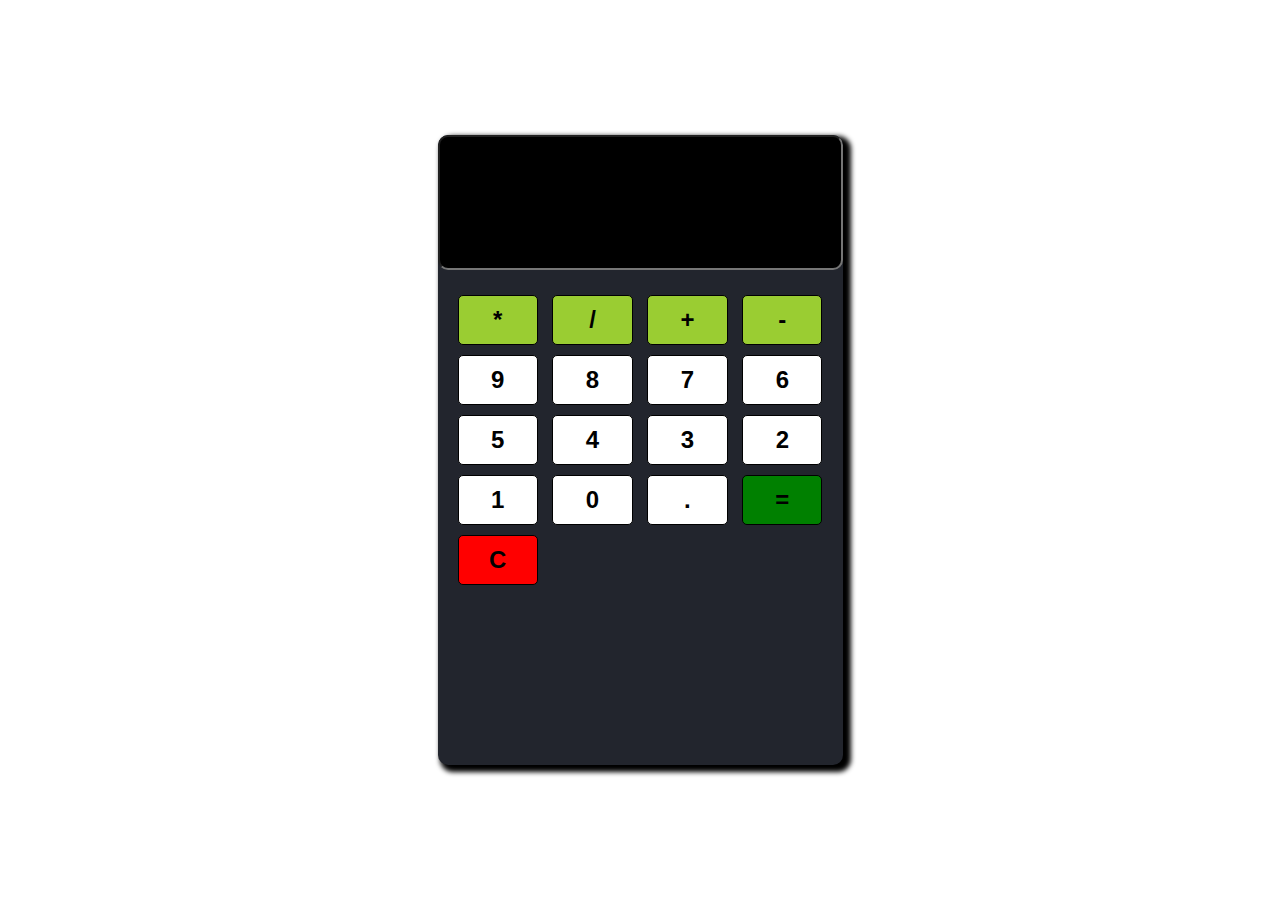
<file: Calculator/index.html>
<!DOCTYPE html>
<html lang="en">

<head>
    <meta charset="UTF-8">
    <meta http-equiv="X-UA-Compatible" content="IE=edge">
    <meta name="viewport" content="width=device-width, initial-scale=1.0">
    <title>Calculator</title>
    <link rel="stylesheet" href="style.css">

</head>

<body>
    <section class="calculation">
        <form action="">
            <input type="text" class="screen">
        </form>
        <div class="button">
            <button type=button class="btn btn-yellow" data-num="*">*</button>
            <button type=button class="btn btn-yellow" data-num="/">/</button>
            <button type=button class="btn btn-yellow" data-num="+">+</button>
            <button type=button class="btn btn-yellow" data-num="-">-</button>

            <button type=button class="btn btn-gray" data-num="9">9</button>
            <button type=button class="btn btn-gray" data-num="8">8</button>
            <button type=button class="btn btn-gray" data-num="7">7</button>
            <button type=button class="btn btn-gray" data-num="6">6</button>
            <button type=button class="btn btn-gray" data-num="5">5</button>
            <button type=button class="btn btn-gray" data-num="4">4</button>
            <button type=button class="btn btn-gray" data-num="3">3</button>
            <button type=button class="btn btn-gray" data-num="2">2</button>
            <button type=button class="btn btn-gray" data-num="1">1</button>
            <button type=button class="btn btn-gray" data-num="0">0</button>
            <button type=button class="btn btn-gray" data-num=".">.</button>

            <button type=button class="btn btn-eqaul">=</button>

            <button type=button class="btn btn-Clean">C</button>
        </div>
    </section>
    <script src="script.js"></script>
</body>

</html>
</file>
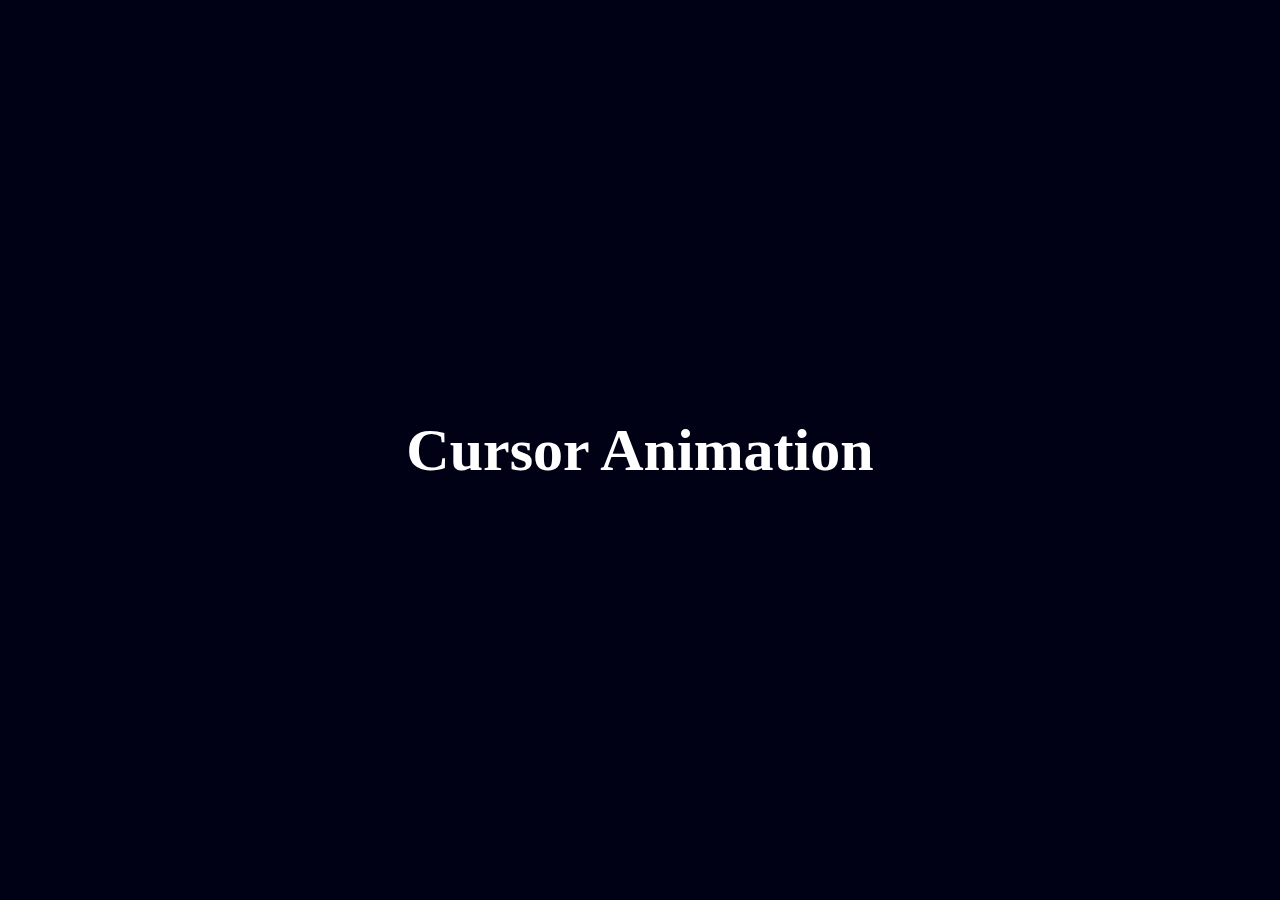
<file: Curser Animation/index.html>
<!DOCTYPE html>
<html lang="en">
<head>
    <meta charset="UTF-8">
    <meta http-equiv="X-UA-Compatible" content="IE=edge">
    <meta name="viewport" content="width=device-width, initial-scale=1.0">
    <title>Curser Animation</title>
    <link rel="stylesheet" href="style.css">
</head>
<body>
    <div class="cursor"></div>
    <section class="main">
        <h1>Cursor Animation</h1>
    </section>
    <script src="script.js"></script>
</body>
</html>
</file>
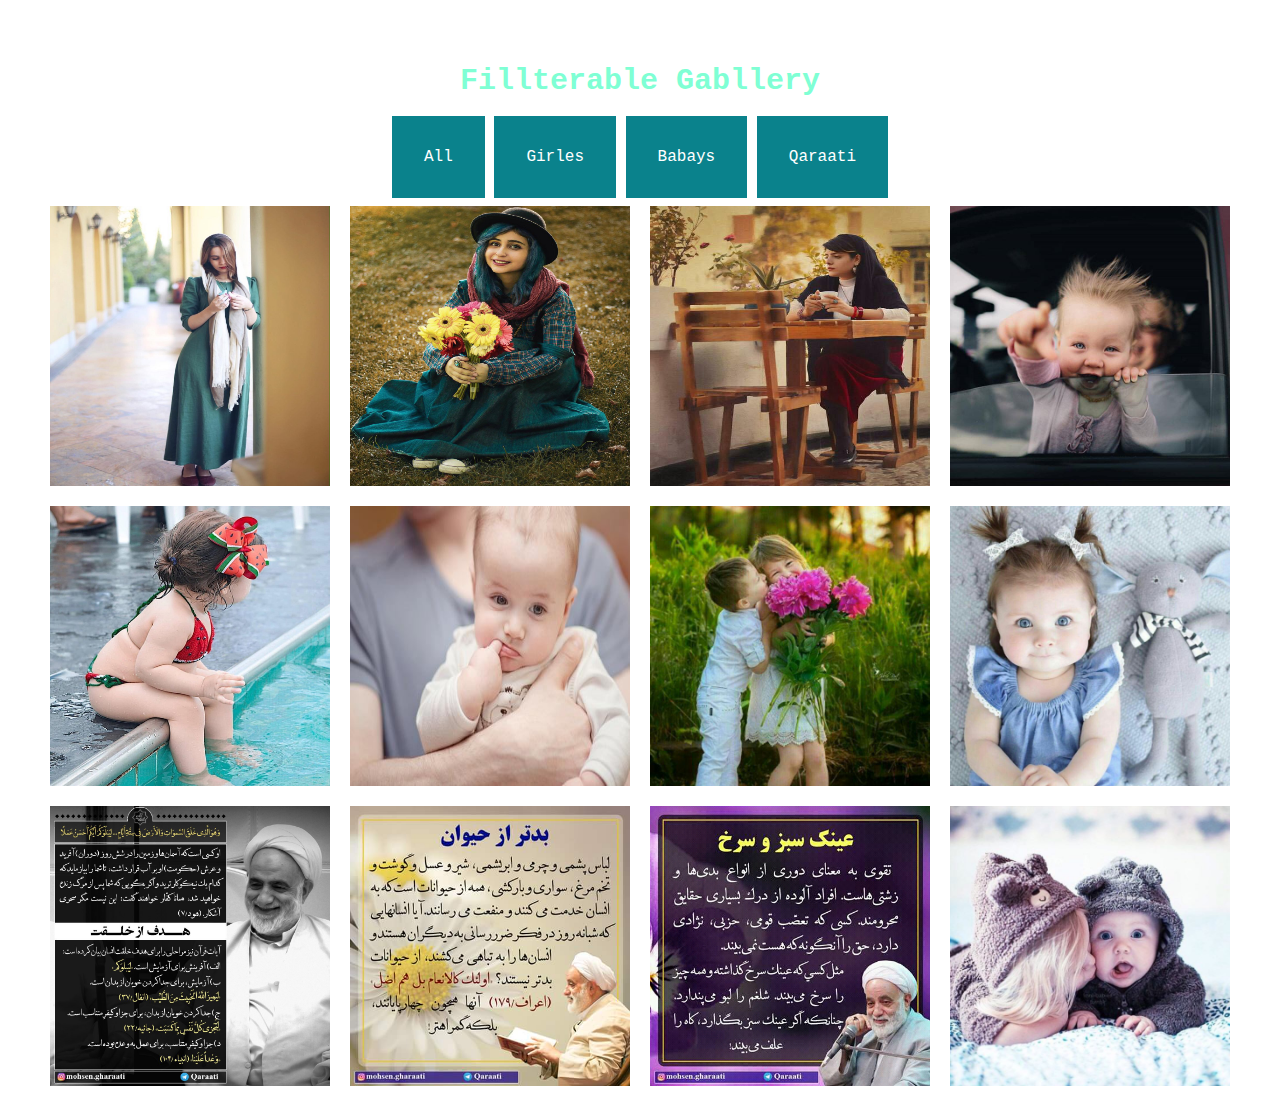
<file: Image Gallery/index.html>
<!DOCTYPE html>
<html lang="en">

<head>
    <meta charset="UTF-8">
    <meta http-equiv="X-UA-Compatible" content="IE=edge">
    <meta name="viewport" content="width=device-width, initial-scale=1.0">
    <title>Image Gallery</title>
    <link rel="stylesheet" href="style.css">
</head>

<body>
    <div class="container">
        <h2>Fillterable Gabllery</h2>

        <div class="nav">
            <a href="#" data-filter="All" class="btn">All</a>
            <a href="#" data-filter="girle" class="btn">Girles</a>
            <a href="#" data-filter="babay" class="btn">Babays</a>
            <a href="#" data-filter="qaraati" class="btn">Qaraati</a>

        </div>
        <div class="img-box">
            <div class="images girle">
                <img src="img/girle (1).jpg" alt="">
                <img src="img/girle (2).jpg" alt="">
                <img src="img/girle (3).jpg" alt="">
                <img src="img/baby (7).jpg" alt="">

            </div>
            <div class="images babay">
                <img src="img/baby (1).jpg" alt="">
                <img src="img/baby (2).jpg" alt="">
                <img src="img/baby (3).jpg" alt="">
                <img src="img/baby (4).jpg" alt="">
            </div>
            <div class="images qaraati">
                <img src="img/qraati (1).jpg" alt="">
                <img src="img/qraati (2).jpg" alt="">
                <img src="img/qraati (3).jpg" alt="">
                <img src="img/baby (6).jpg" alt="">

            </div>
        </div>
    </div>
    <!-- script -->
    <script src="script.js"></script>
</body>

</html>
</file>
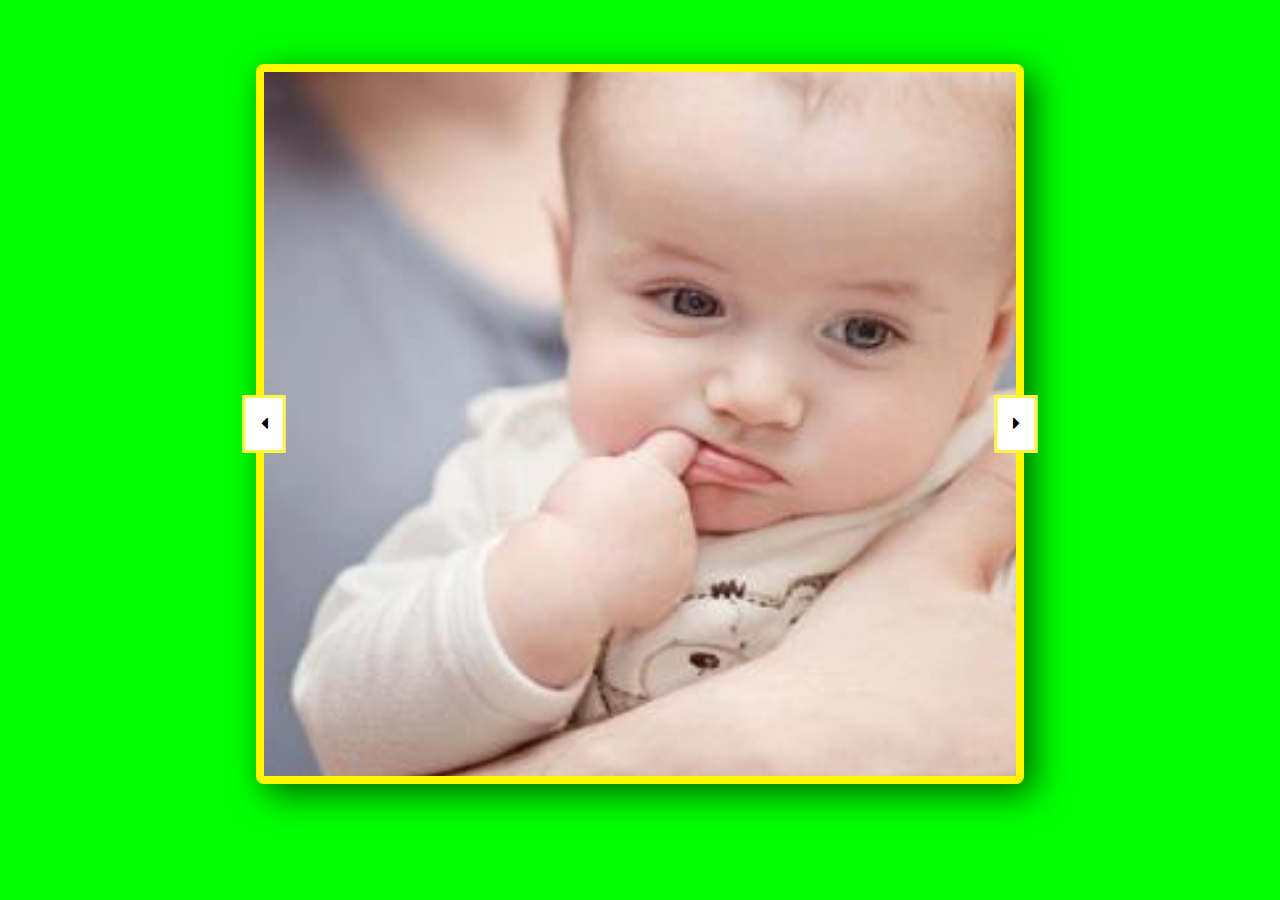
<file: Image Slider/index.html>
<!DOCTYPE html>
<html lang="en">
<head>
    <meta charset="UTF-8">
    <meta http-equiv="X-UA-Compatible" content="IE=edge">
    <meta name="viewport" content="width=device-width, initial-scale=1.0">
    <title>Image Slider</title>
    <link rel="stylesheet" href="style.css">
    <link rel="stylesheet" href="font-awesome/css/font-awesome.min.css">
</head>
<body>
    <div class="imag-container">
      
        <a class="btn btn-left"> <i class="fa fa-caret-left"></i></a>
        <a class="btn btn-right "> <i class="fa fa-caret-right"></i></a>

    </div>
    <script src="script.js"></script>
</body>
</html>
</file>
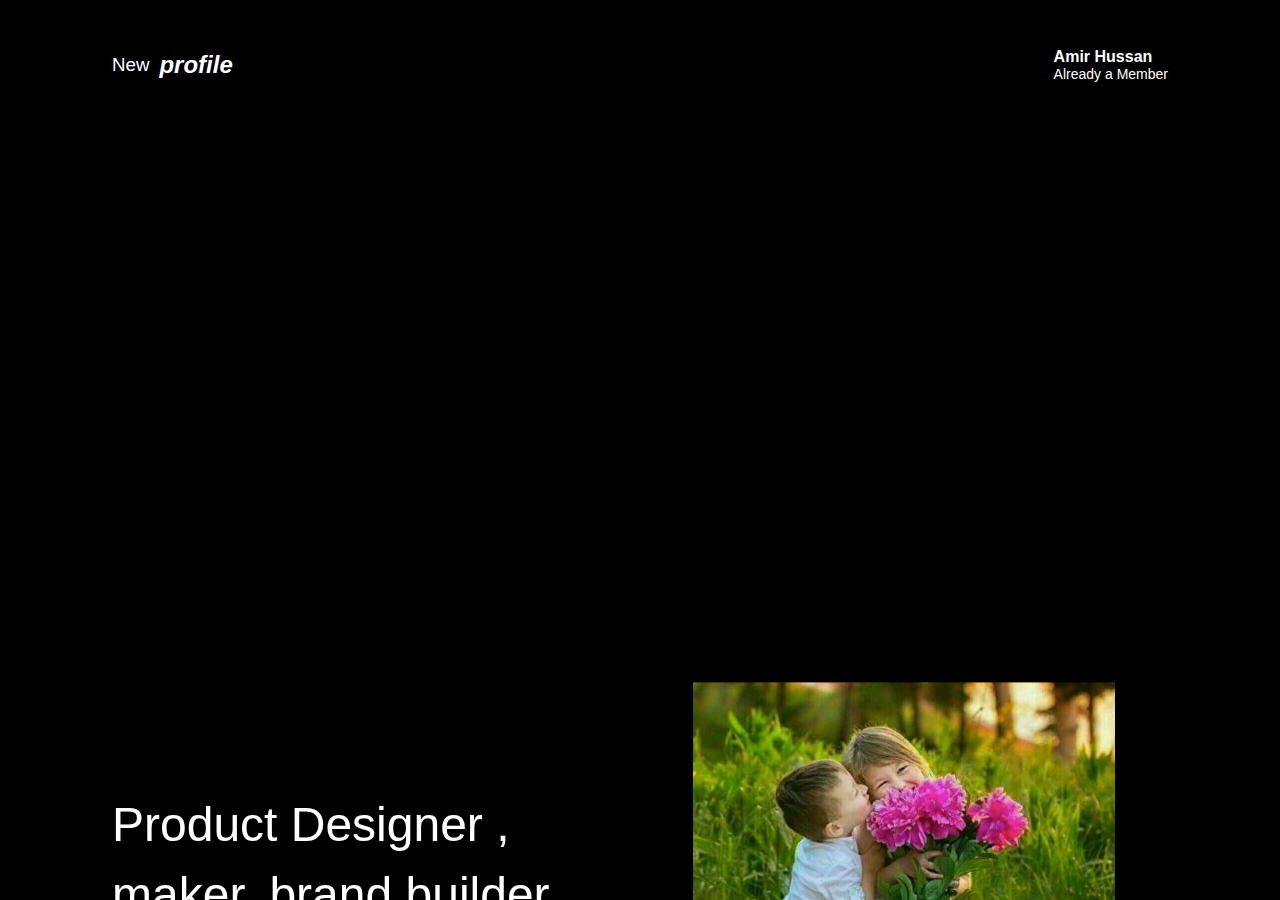
<file: Page Transition/index.html>
<!DOCTYPE html>
<html lang="en">
<head>
    <meta charset="UTF-8">
    <meta http-equiv="X-UA-Compatible" content="IE=edge">
    <meta name="viewport" content="width=device-width, initial-scale=1.0">
    <title>Page Transition</title>
    <link rel="stylesheet" href="style.css">
</head>
<body>
    <div class="wrapper">
        <div class="nav">
            <div class="left">
                <h3>New</h3>
                <h2>profile</h2>
            </div>
            <div class="right">
                <h2>Amir Hussan</h2>
                <p>Already a Member</p>
            </div>
        </div>

        <div class="intro">
            <div class="hero">
                <div class="left-hero">
                    <h1>Product Designer ,<br> maker, brand builder <br>and type lover;</h1>
                </div>
                <div class="right-hero">
                    <img src="baby (3).jpg" alt="">
                </div>
            </div>
        </div>
    </div>
    <div class="slider"></div>
    <script src="https://cdnjs.cloudflare.com/ajax/libs/gsap/3.11.3/gsap.min.js" integrity="sha512-gmwBmiTVER57N3jYS3LinA9eb8aHrJua5iQD7yqYCKa5x6Jjc7VDVaEA0je0Lu0bP9j7tEjV3+1qUm6loO99Kw==" crossorigin="anonymous" referrerpolicy="no-referrer"></script>
    <script src="script.js"></script>
</body>
</html>
</file>
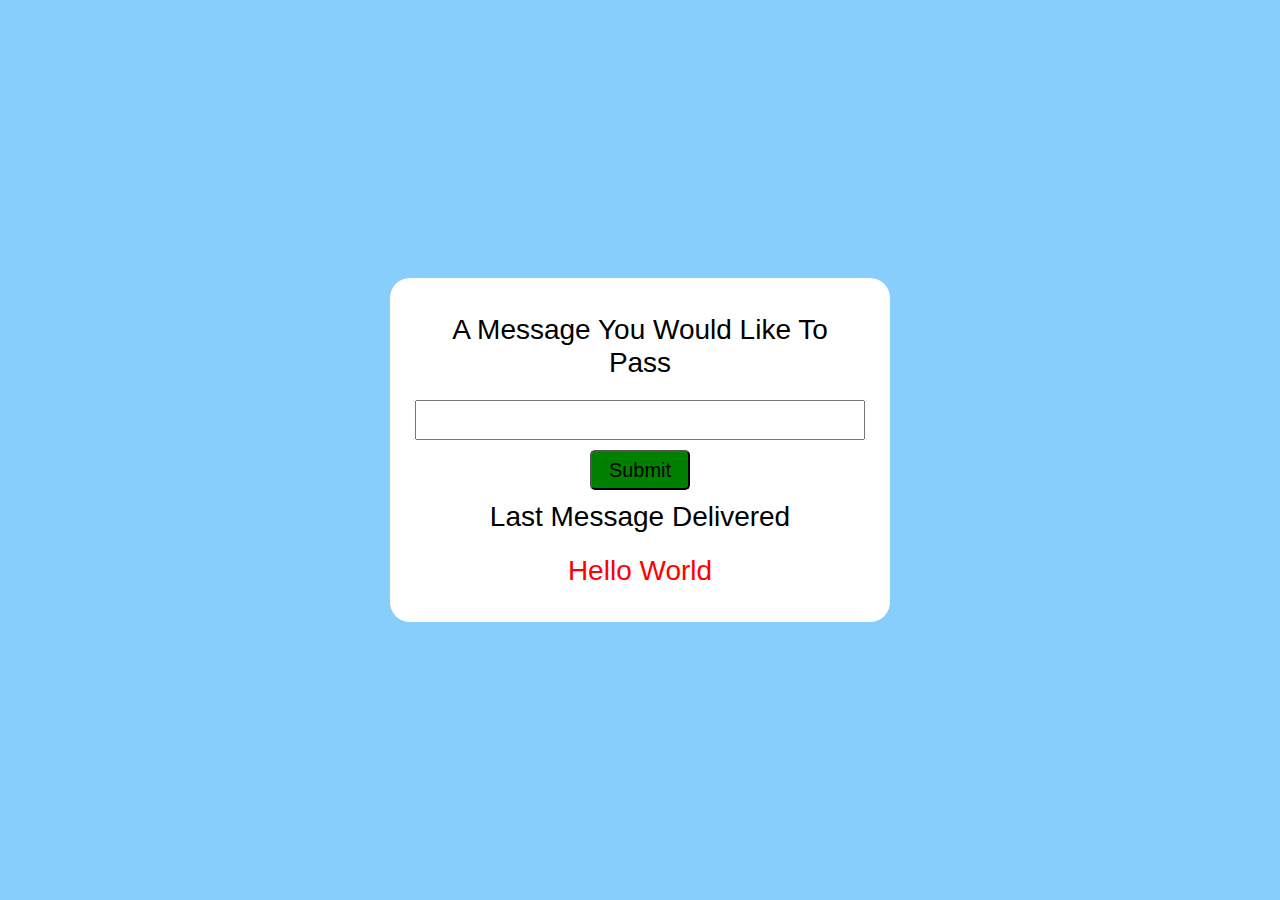
<file: Project#2/index.html>
<!DOCTYPE html>
<html lang="en">
<head>
    <meta charset="UTF-8">
    <meta http-equiv="X-UA-Compatible" content="IE=edge">
    <meta name="viewport" content="width=device-width, initial-scale=1.0">
    <title>Project #2</title>
    <link rel="stylesheet" href="style.css">
</head>
<body>
    <div class="container">
        <h4>A Message You Would Like to pass</h4>
        <form action="" class="form-box">
            <input type="text" class="inputBtn">
            <input type="submit" class="submitBtn">
        </form>
        <h5 class="feedback">Please Enter a Value to Pass</h5>
        <h4>Last Message Delivered</h4>
        <h4 class="messageContent">Hello World</h4>
    </div>
    <script src="script.js"></script>
</body>
</html>
</file>
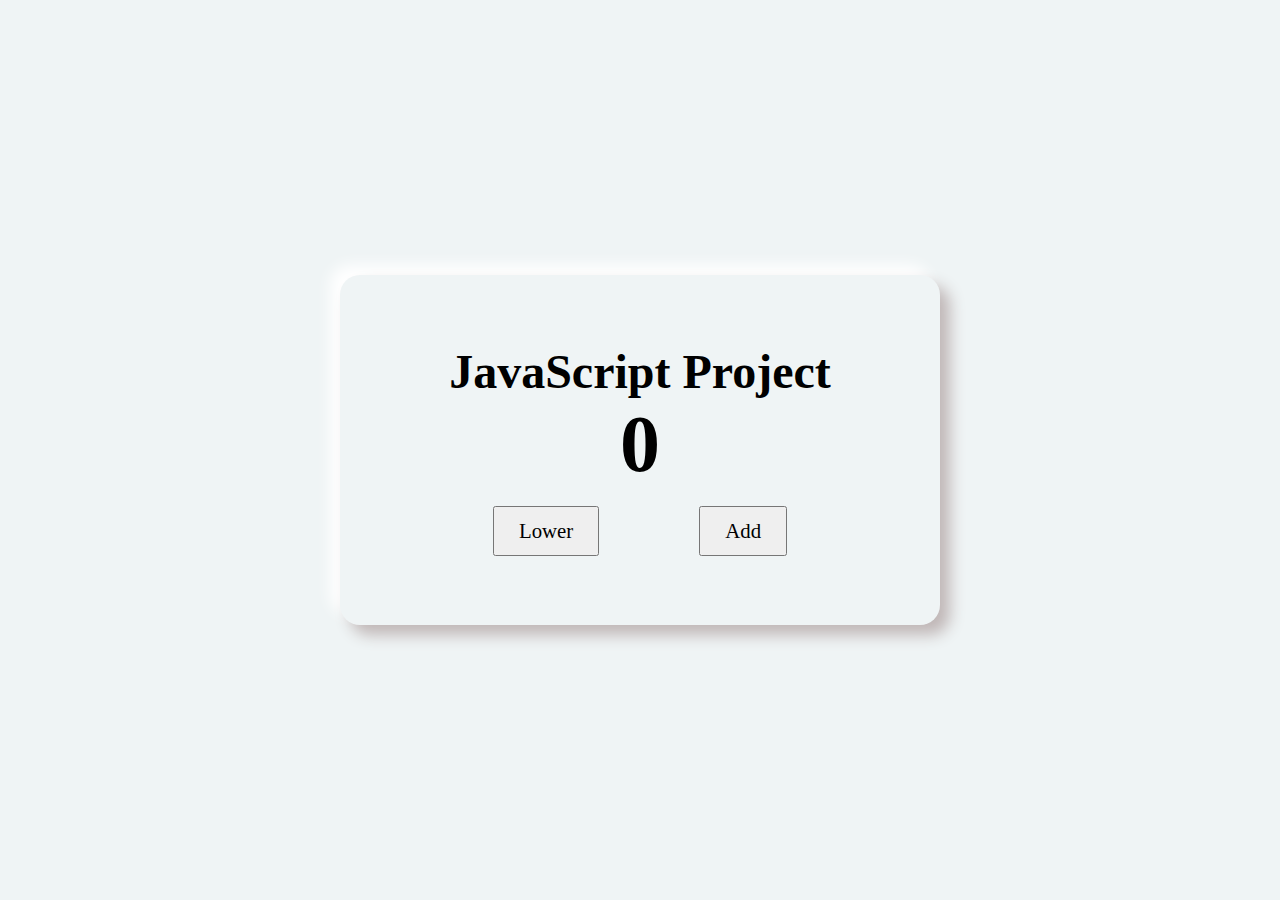
<file: Project#3/index.html>
<!DOCTYPE html>
<html lang="en">
<head>
    <meta charset="UTF-8">
    <meta http-equiv="X-UA-Compatible" content="IE=edge">
    <meta name="viewport" content="width=device-width, initial-scale=1.0">
    <title>Project #3</title>
    <link rel="stylesheet" href="style.css">
</head>
<body>
    <div class="card">
        <h2 class="name">JavaScript Project</h2>
        <h4 id="counter">0</h4>
        <div class="conntainer">
            <button class="counterBtn prevBtn">Lower</button>
            <button class="counterBtn nextBtn">Add</button>

        </div>
    </div>
   <script src="scritp.js"></script>
</body>
</html>
</file>
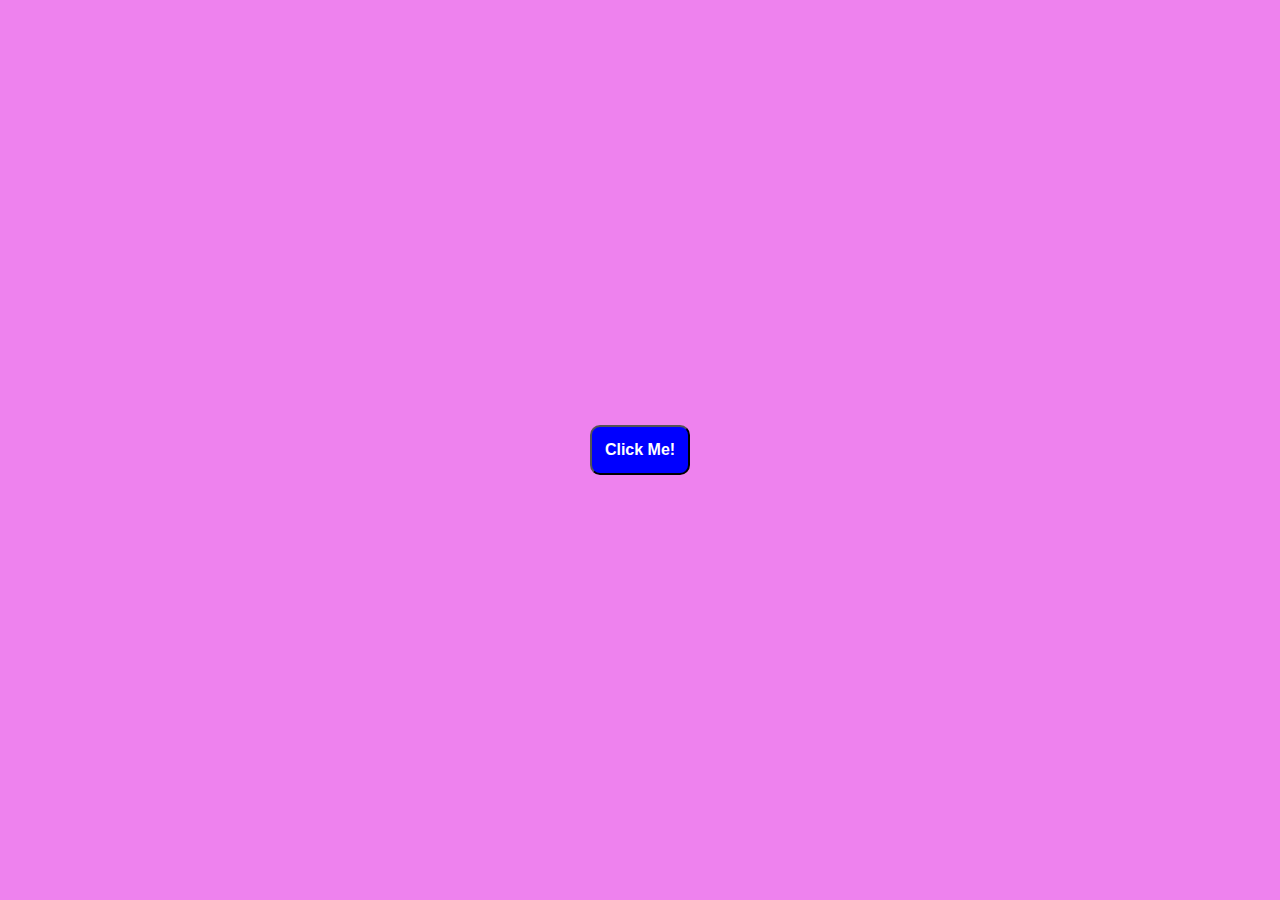
<file: RandomBackground/index.html>
<!DOCTYPE html>
<html lang="en">

<head>
    <meta charset="UTF-8">
    <meta http-equiv="X-UA-Compatible" content="IE=edge">
    <meta name="viewport" content="width=device-width, initial-scale=1.0">
    <link rel="stylesheet" href="style.css">
    <title>Changable Background</title>
</head>

<body>
    <button>Click Me!</button>
    <script src="script.js"></script>
</body>

</html>
</file>
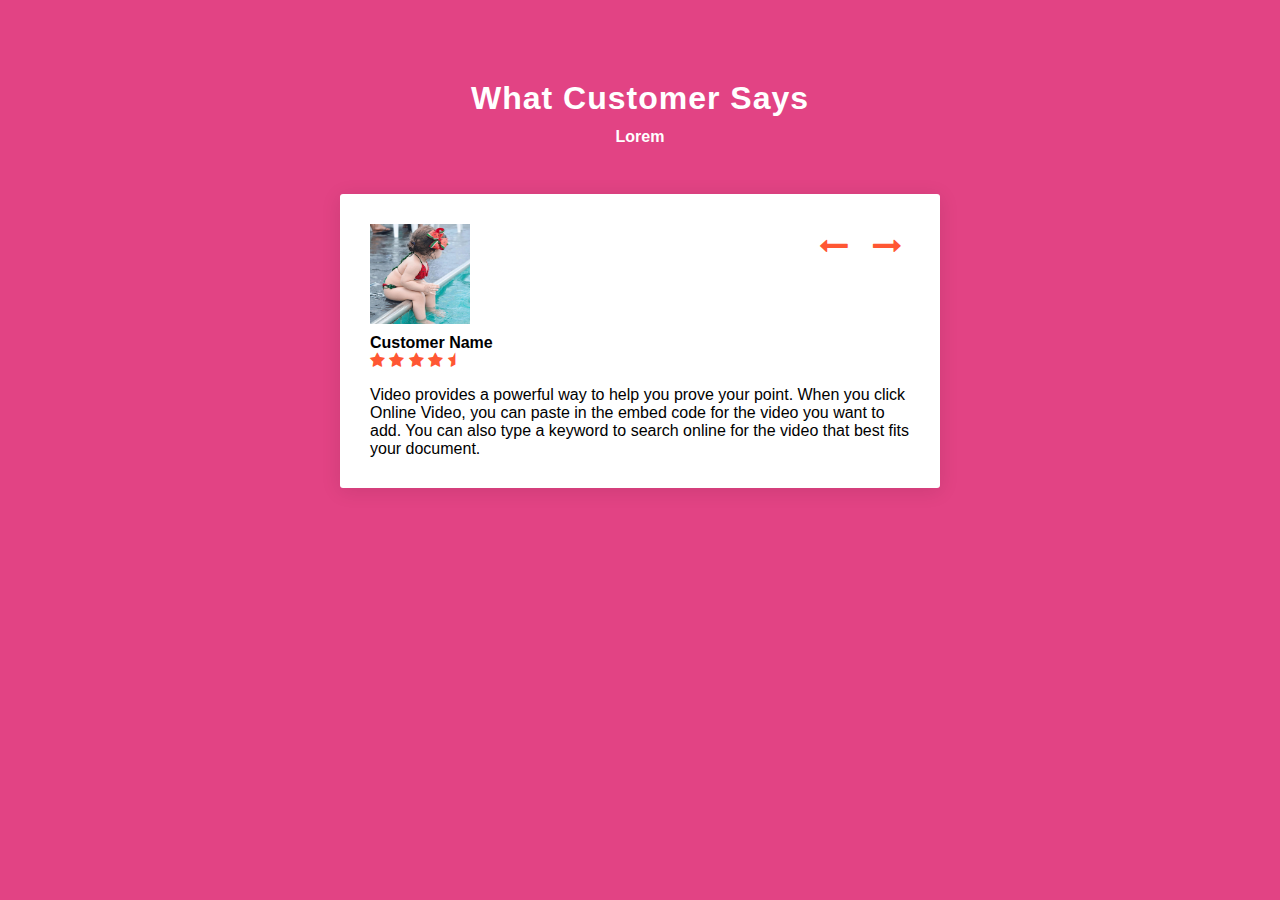
<file: Resposive page/index.html>
<!DOCTYPE html>
<html lang="en">
<head>
    <meta charset="UTF-8">
    <meta http-equiv="X-UA-Compatible" content="IE=edge">
    <meta name="viewport" content="width=device-width, initial-scale=1.0">
    <title>responsive page</title>
    <link rel="stylesheet" href="style.css">
    <link rel="stylesheet" href="font-awesome/css/font-awesome.min.css">
</head>
<body>
    <div class="container">
        <h3>What Customer Says</h3>
        <h5>Lorem</h5>
        <div class="card">
            <img src="img/1.jpg" alt="" width="150" id="customer-imag" class="image-card">
            <h4 id="customer-name">Customer Name</h4>
            <div class="review">
                <span class="star"><i class="fa fa-star"></i></span>
                <span class="star"><i class="fa fa-star"></i></span>
                <span class="star"><i class="fa fa-star"></i></span>
                <span class="star"><i class="fa fa-star"></i></span>
                <span class="star"><i class="fa fa-star-half"></i></span>
            </div>
            <p id="customer-text">Video provides a powerful way to help you prove your point. When you click Online Video, you can paste in the embed code for the video you want to add. You can also type a keyword to search online for the video that best fits your document.
            </p>
            <a href="#" class="btn prvBtn" ><i class="fa fa-long-arrow-left"></i></a>
            <a href="#" class="btn nextBtn" ><i class="fa fa-long-arrow-right"></i></a>
         
        </div>
    </div>
    <script src="script.js"></script>
</body>
</html>
</file>
<file: Calculator/style.css>
body{
    margin: 0px;
    display: flex;
    min-height: 100vh;
    justify-content: center;
    align-items: center;
    background-color: white;
    
}
*{
    box-sizing: border-box;
}
.calculation{
    background-color: #22252D;
    width: 45vh;
    height: 70vh;
    border-radius: 10px;
    overflow: hidden;
    box-shadow: 5px 4px 5px 3px;
}
.screen{
    width: 100%;
    height: 15vh;
    padding: 20px;
    font-size: 32px;
    font-weight: bold;
    direction: rtl;
    border-radius: 10px;
    background-color: #000;
    pointer-events: none;
    color: white;
}
.button{
    display: flex;
    justify-content: space-between;
    flex-wrap: wrap;
    padding: 20px;
}
button{
    flex:  0 0 22%;
    width: 520px;
    height: 50px;
    padding: 5px;
    font-size: 24px;
    font-weight: bold;
    border-radius: 5px;
    border: 1px solid black;
    margin: 5px 0;
    cursor: pointer;
}
.btn-yellow{
    background-color: yellowgreen;
}
.btn-gray{
    background-color: white;
}
.btn-eqaul{
    background-color: green;
}
.btn-Clean{
    background-color: red;
}
</file>
<file: Curser Animation/style.css>
*{
    padding: 0;
    margin: 0;
    box-sizing: border-box;
    font-family: Cambria, Cochin, Georgia, Times, 'Times New Roman', serif;
}
body{
    height: 100vh;
    background-color: #000115;
    cursor: none;
}
.main{
    height: 100vh;
    display: flex;
    justify-content: center;
    align-items: center;
}
.main h1{
    color:white;
    font-size: 60px;
}
.cursor{
    z-index: 999;
    position: fixed;
    background: red;
    width: 20px;
    height: 20px;
    border-radius: 50%;
    pointer-events: none;
    box-shadow: 0 0 20px #2696E8,0 0 60px #2696E8,0 0 100px #2696E8 ;
    transform: translate(-50%,-50%);
    animation: colors 5s infinite;
    display: none;
}
@keyframes colors {
    0%{
        filter: hue-rotate(0deg);
    };
    25%{
        background: green;
    }
    
    50%{
        background: #2696E8;
    }
    
    75%{
        background: white;
    }
    100%{
        filter: hue-rotate(100deg);
    }
}
.cursor:before{
    content: "";
    position: absolute;
    width: 50px;
    height: 50px;
    border-radius: 50%;
    background: red;
    opacity: 0.2;
    transform: translate(-30%,-30%);

}
</file>
<file: Image Gallery/style.css>
* {
    margin: 0px;
    padding: 0px;
    box-sizing: border-box;
}

body {
    margin: 0px;
    padding: 0px;
    /* background-color: lightblue; */
    height: 100vh;
    font-family: 'Courier New', Courier, monospace;
}

.container {
    background-color: white;
    width: 100%;
    display: flex;
    flex-direction: column;
    justify-content: center;
    align-items: center;
    margin: 4rem auto;
}

.container h2 {
    padding-bottom: 20px;
    color: #7fffd4;
    font-size: 30px;
}

.nav {
    padding: 20px;
    margin: 10px;
}

.nav a {
    padding: 2rem;
    background: rgb(10, 130, 140);
    text-decoration: none;
    color: white;
}

.img-box {
    display: flex;
    flex-direction: row;
    justify-content: center;
    align-items: center;
    flex-wrap: wrap;
}

.images {
    margin: 0px;
    display: flex;
    flex-direction: row;
    flex-wrap: wrap;
    justify-content: center;
    align-items: center;
}

.images img {
    width: 300px;
    height: 300px;
    padding: 10px;
    box-shadow: 5px;
}
</file>
<file: Image Slider/style.css>
*{
    margin: 0;
    padding: 0;
    box-sizing: border-box;
}
body{
    background-color: lime;
}
.imag-container{
    width: 60%;
    min-height: 80vh;
    background: url("img/2.jpg") center/cover fixed no-repeat ;
    border: 0.5rem solid #FFF700;
    border-radius: 0.5rem;
    position: relative;
    margin: 4rem auto;
    box-shadow: 10px 10px 35px rgba(0, 0, 0, 0.6);
}
.btn-left{
    position: absolute;
    top: 50%;
    left: 0;
    background-color: white; 
    transform: translate(-50%,-50%);
    border: 0.2rem solid #Fff445;
    font-size: 1.2rem;
    padding: 15px;
    cursor: pointer;
}
.btn-right{
    position: absolute;
    top: 50%;
    right: 0;
    background-color: white;

    transform: translate(50%,-50%);
    border: 0.2rem solid #Fff445;
    font-size: 1.2rem;
    padding: 15px;
    cursor: pointer;
}
</file>
<file: Page Transition/style.css>
*{
    margin: 0;
    padding: 0;
    box-sizing: border-box;
}
body{
    font-family: 'Segoe UI', Tahoma, Geneva, Verdana, sans-serif;
    background-color: #000;
    color: #fff;
}
img{
    width: 100%;
    height: 100%;
}
.wrapper{
    width: 100%;
    height: 100%;
}
.nav{
    display: flex;
    flex-direction: row;
    justify-content: space-between;
    align-items: center;
    padding: 3rem 7rem 0 7rem;
}
.nav .left{
    display: flex;
    flex-direction: row;
    justify-content: flex-start;
    align-items: center;
}
.nav .left h3{
    font-weight: 400;
    padding-right: 10px;
}
.nav .left h2{
    font-weight: 700;
    font-style: italic;
}
.nav .right h2{
    font-weight: 600;
    font-size: 16px;
}
.nav .right p{
    font-size: 14px;
}
.intro{
    position: fixed;
    top: 0;
    left: 0;
    width: 100%;
    height: 100%;

}
.intro .hero{
    display: flex;
    flex-direction: row;
    justify-content: flex-start;
    align-items: center;
    padding: 8rem 7rem 0 7rem;
    transform: translateY(100%);
}
.intro .hero .left-hero{
width: 55%;
font-size: 3rem;

}
.intro .hero .right-hero{
    width: 40%;
}
.intro .hero .left-hero h1{
    line-height: 70px;
    font-weight: 500;
    font-size: 3rem;
}
.slider{
    position: fixed;
    top: 0;
    left: 0;
    background-color: #18181A;
    width: 100%;
    height: 100%;
    transform: translateY(100%);
}
</file>
<file: Project#2/style.css>
*{
    box-sizing: border-box;
    margin: 0px;
    padding: 0px;
    font-family: 'Franklin Gothic Medium', 'Arial Narrow', Arial, sans-serif;
}
body,html{ 
    height: 100%;
    background-color: lightskyblue;
    display: grid;
    place-items: center;
}
.container{
    width: 500px;
    background-color: white;
    border-radius: 20px;
    padding: 25px 30px;
    box-shadow: 5px 5px 20 px rgba(0, 0, 0,0.2);
    display: flex;
    flex-direction: column;
    justify-content: center;
    align-items: center;
    text-align: center;
}
h4{
    font-size: 28px;
    margin-top: 10px;
    margin-bottom: 10px;
    font-family: inherit;
    font-weight: 500;
    line-height: 1.2;
    text-transform: capitalize;
}
form{
    display: flex;
    flex-direction: column;
    justify-content: center;
    align-items: center;
    text-align: center;
    width: 100%;
}
form .inputBtn{
    outline: none;
    margin: 10px 10px;
    width: 450px;
    height: 40px;
    padding: 10px 0;
    font-size: 24px;
    text-align: center;
}
form .submitBtn{
    width: 100px;
    height: 40px;
    border-radius: 5px;
    font-size: 20px;
    background-color: green;
    text-align: center;
    
}
h5{
    background-color: #FFD4CD;
    width: 100%;
    padding: 10px 0;
    font-size: 16px;

}
.feedback{
    display: none;
}
.messageContent{
    color: red;
}
.show{
    display: block;
}
</file>
<file: Project#3/style.css>
*{
    margin: 0;
    padding: 0;
    box-sizing: border-box;
    font-family: 'Times New Roman', Times, serif;
}
body,html{
    display: grid;
    min-height: 100%;
    place-items: center;
    background-color: #EFF4F5;
}
.card{
    width: 600px;
    height: 350px;
    box-shadow:10px 10px 15px rgb(192, 183, 183), -10px -10px 15px white;
    display: flex;
    flex-direction: column;
    justify-content: center;
    align-items: center;
    border-radius: 20px;

}
.name{
    font-size: 3rem;
}
#counter{
    font-size: 5rem;
    margin-bottom: 1rem;
}
.prevBtn,.nextBtn{
    font-size: 1.3rem;
    outline: none;
    padding: 0.7rem 1.5rem;
    cursor: pointer;
    margin: 0 3rem;
}
</file>
<file: RandomBackground/style.css>
body {
    margin: 0px;
    width: 100%;
    height: 100vh;
    display: flex;
    justify-content: center;
    align-items: center;
}

button {
    width: 100px;
    height: 50px;
    cursor: pointer;
    background-color: blue;
    border-radius: 10px;
    color: white;
    font-size: 16px;
    font-weight: bold;
}
</file>
<file: Resposive page/style.css>
*{
    padding: 0;
    margin: 0;
    box-sizing: border-box;
}
body{
    width: 100%;
    height: 100vh;
    font-family: 'Segoe UI', Tahoma, Geneva, Verdana, sans-serif;
    background: #e24384;
}
.container{
    display: flex;
    flex-direction: column;
    justify-content: center;
    align-items: center;
    text-align: center;
    padding-top: 5rem;
}
h3{
    color: white;
    font-size: 2rem;
    padding-bottom: 0.7rem;
    letter-spacing: 1px;
}
h5{
    color: white;
    font-size: 1rem;
    padding-bottom: 3rem;

}
.card{
    background-color: white;
    width: 600px;
    display: flex;
    flex-direction: column;
    justify-content: flex-start;
    align-items: flex-start;
    text-align: left;
    padding: 30px;
    border-radius: 3px;
    box-shadow: 0px 3px 20px rgba(0, 0, 0, 0.1);
    position: relative;
}
.image-card{
    width: 100px;
    height: 100px;
    margin-bottom: 10px;
}
.image-card img{
    background-position: center;
    background-attachment: cover;
}
.review{
    padding-bottom: 1rem;
}
.star{
    color: #ff5733;
}
.prvBtn,.nextBtn{
    color: #ff5733;
    font-size: 1.8rem;
    width: 45px;
    height: 45px;
    max-width: 45px;
    max-height: 45px;
    line-height: 45px;
    border-radius: 50px;
    text-align: center;
    transition: all 0.3s ease;

}
.prvBtn{
    position: absolute;
    top: 10%;
    right: 14%;
}
.nextBtn{
    position: absolute;
    top: 10%;
    right: 5%;
}
.btn:hover{
    background-color: #ff5733;
    border-radius: 50%;
    color: white;
}
@media (max-width:624px){
    .card{
        width: 90%;
        padding-bottom: 20px;
        
    }
    .prvBtn{
        position: absolute;
        top: 10%;
        right: 18%;
    }
}
</file>
